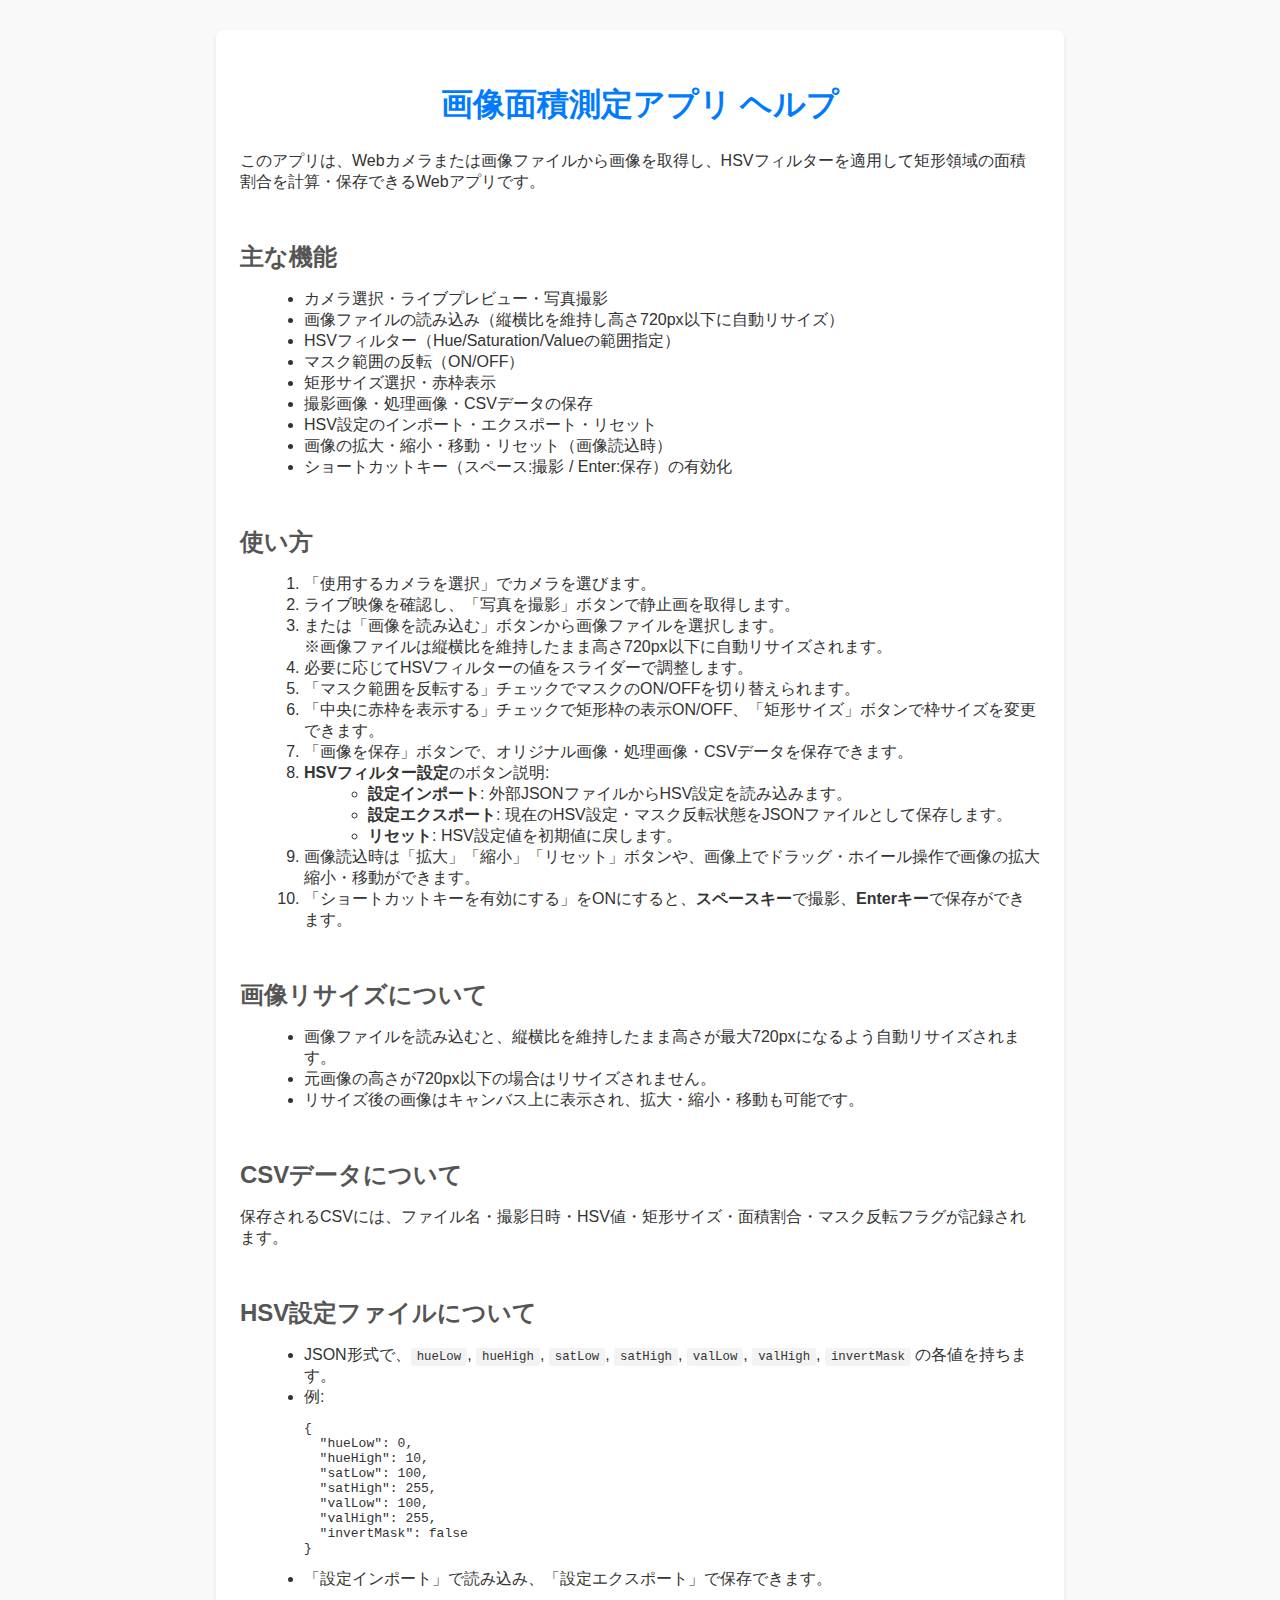
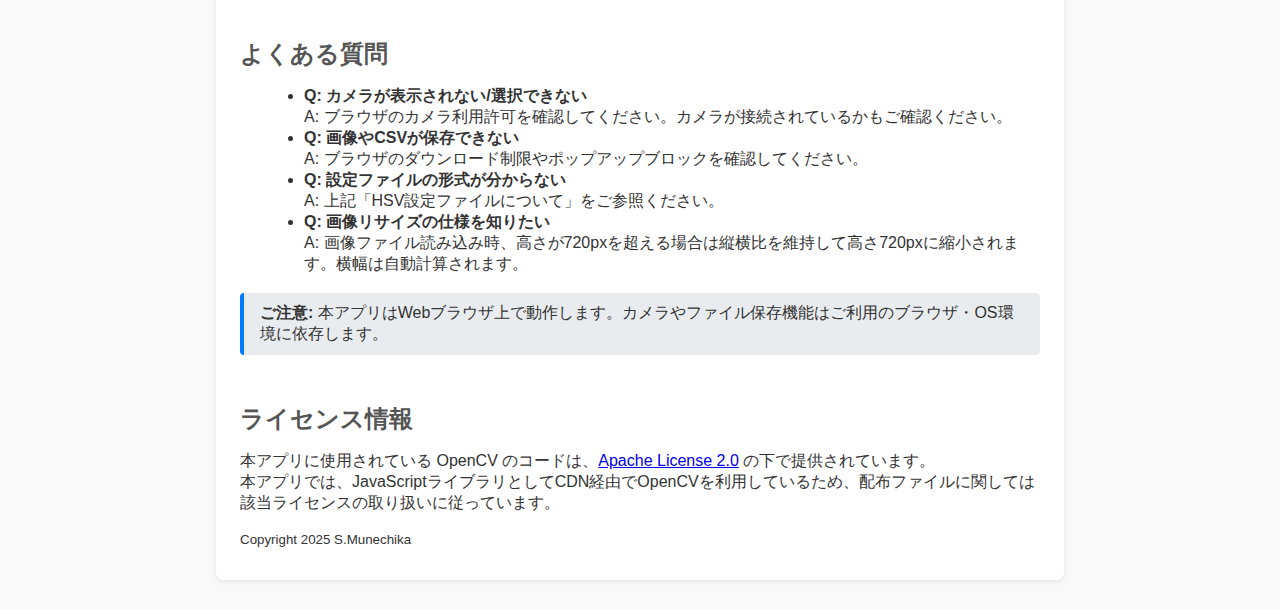
<file: help.html>
<!DOCTYPE html>
<html lang="ja">
<head>
  <meta charset="UTF-8">
  <meta name="viewport" content="width=device-width, initial-scale=1">
  <title>画像面積測定アプリ ヘルプ</title>
  <style>
    body {
      font-family: "Helvetica Neue", Helvetica, Arial, sans-serif;
      background: #f9f9f9;
      color: #333;
      margin: 0;
      padding: 0;
    }
    .container {
      max-width: 800px;
      margin: 30px auto;
      background: #fff;
      border-radius: 8px;
      box-shadow: 0 2px 5px rgba(0,0,0,0.08);
      padding: 32px 24px;
    }
    h1 {
      text-align: center;
      color: #007bff;
      margin-bottom: 24px;
    }
    h2 {
      color: #555;
      margin-top: 2em;
      margin-bottom: 0.5em;
    }
    ul, ol {
      margin-left: 1.5em;
    }
    code {
      background: #f3f3f3;
      padding: 2px 6px;
      border-radius: 3px;
      font-size: 0.95em;
    }
    .btn {
      display: inline-block;
      background: #007bff;
      color: #fff;
      padding: 8px 18px;
      border-radius: 4px;
      text-decoration: none;
      margin-top: 10px;
      font-size: 1em;
    }
    .btn:hover {
      background: #0056b3;
    }
    .note {
      background: #e9ecef;
      border-left: 4px solid #007bff;
      padding: 10px 16px;
      margin: 18px 0;
      border-radius: 4px;
      color: #333;
    }
  </style>
</head>
<body>
  <div class="container">
    <h1>画像面積測定アプリ ヘルプ</h1>

    <p>
      このアプリは、Webカメラまたは画像ファイルから画像を取得し、HSVフィルターを適用して矩形領域の面積割合を計算・保存できるWebアプリです。
    </p>

    <h2>主な機能</h2>
    <ul>
      <li>カメラ選択・ライブプレビュー・写真撮影</li>
      <li>画像ファイルの読み込み（縦横比を維持し高さ720px以下に自動リサイズ）</li>
      <li>HSVフィルター（Hue/Saturation/Valueの範囲指定）</li>
      <li>マスク範囲の反転（ON/OFF）</li>
      <li>矩形サイズ選択・赤枠表示</li>
      <li>撮影画像・処理画像・CSVデータの保存</li>
      <li>HSV設定のインポート・エクスポート・リセット</li>
      <li>画像の拡大・縮小・移動・リセット（画像読込時）</li>
      <li>ショートカットキー（スペース:撮影 / Enter:保存）の有効化</li>
    </ul>

    <h2>使い方</h2>
    <ol>
      <li>「使用するカメラを選択」でカメラを選びます。</li>
      <li>ライブ映像を確認し、「写真を撮影」ボタンで静止画を取得します。</li>
      <li>または「画像を読み込む」ボタンから画像ファイルを選択します。<br>
        ※画像ファイルは縦横比を維持したまま高さ720px以下に自動リサイズされます。
      </li>
      <li>必要に応じてHSVフィルターの値をスライダーで調整します。</li>
      <li>「マスク範囲を反転する」チェックでマスクのON/OFFを切り替えられます。</li>
      <li>「中央に赤枠を表示する」チェックで矩形枠の表示ON/OFF、「矩形サイズ」ボタンで枠サイズを変更できます。</li>
      <li>「画像を保存」ボタンで、オリジナル画像・処理画像・CSVデータを保存できます。</li>
      <li>
        <b>HSVフィルター設定</b>のボタン説明:
        <ul>
          <li><b>設定インポート</b>: 外部JSONファイルからHSV設定を読み込みます。</li>
          <li><b>設定エクスポート</b>: 現在のHSV設定・マスク反転状態をJSONファイルとして保存します。</li>
          <li><b>リセット</b>: HSV設定値を初期値に戻します。</li>
        </ul>
      </li>
      <li>
        画像読込時は「拡大」「縮小」「リセット」ボタンや、画像上でドラッグ・ホイール操作で画像の拡大縮小・移動ができます。
      </li>
      <li>
        「ショートカットキーを有効にする」をONにすると、<b>スペースキー</b>で撮影、<b>Enterキー</b>で保存ができます。
      </li>
    </ol>

    <h2>画像リサイズについて</h2>
    <ul>
      <li>画像ファイルを読み込むと、縦横比を維持したまま高さが最大720pxになるよう自動リサイズされます。</li>
      <li>元画像の高さが720px以下の場合はリサイズされません。</li>
      <li>リサイズ後の画像はキャンバス上に表示され、拡大・縮小・移動も可能です。</li>
    </ul>

    <h2>CSVデータについて</h2>
    <p>
      保存されるCSVには、ファイル名・撮影日時・HSV値・矩形サイズ・面積割合・マスク反転フラグが記録されます。
    </p>

    <h2>HSV設定ファイルについて</h2>
    <ul>
      <li>JSON形式で、<code>hueLow</code>, <code>hueHigh</code>, <code>satLow</code>, <code>satHigh</code>, <code>valLow</code>, <code>valHigh</code>, <code>invertMask</code> の各値を持ちます。</li>
      <li>例:
        <pre>{
  "hueLow": 0,
  "hueHigh": 10,
  "satLow": 100,
  "satHigh": 255,
  "valLow": 100,
  "valHigh": 255,
  "invertMask": false
}</pre>
      </li>
      <li>「設定インポート」で読み込み、「設定エクスポート」で保存できます。</li>
    </ul>

    <h2>よくある質問</h2>
    <ul>
      <li><b>Q: カメラが表示されない/選択できない</b><br>
        A: ブラウザのカメラ利用許可を確認してください。カメラが接続されているかもご確認ください。
      </li>
      <li><b>Q: 画像やCSVが保存できない</b><br>
        A: ブラウザのダウンロード制限やポップアップブロックを確認してください。
      </li>
      <li><b>Q: 設定ファイルの形式が分からない</b><br>
        A: 上記「HSV設定ファイルについて」をご参照ください。
      </li>
      <li><b>Q: 画像リサイズの仕様を知りたい</b><br>
        A: 画像ファイル読み込み時、高さが720pxを超える場合は縦横比を維持して高さ720pxに縮小されます。横幅は自動計算されます。
      </li>
    </ul>

    <div class="note">
      <b>ご注意:</b> 本アプリはWebブラウザ上で動作します。カメラやファイル保存機能はご利用のブラウザ・OS環境に依存します。
    </div>

    <!-- ライセンス情報 -->
    <h2>ライセンス情報</h2>
    <p>
      本アプリに使用されている OpenCV のコードは、<a href="https://www.apache.org/licenses/LICENSE-2.0.html" target="_blank">Apache License 2.0</a> の下で提供されています。<br>
      本アプリでは、JavaScriptライブラリとしてCDN経由でOpenCVを利用しているため、配布ファイルに関しては該当ライセンスの取り扱いに従っています。
    </p>
    <!-- /ライセンス情報 -->
    
     <small>Copyright 2025 S.Munechika</small>


    <!--
    <div style="text-align:center; margin-top:2em;">
      <a href="ImgAreaMeasApp.html" class="btn">アプリに戻る</a>
    -->
    
  </div>
</body>
</html>
</file>
